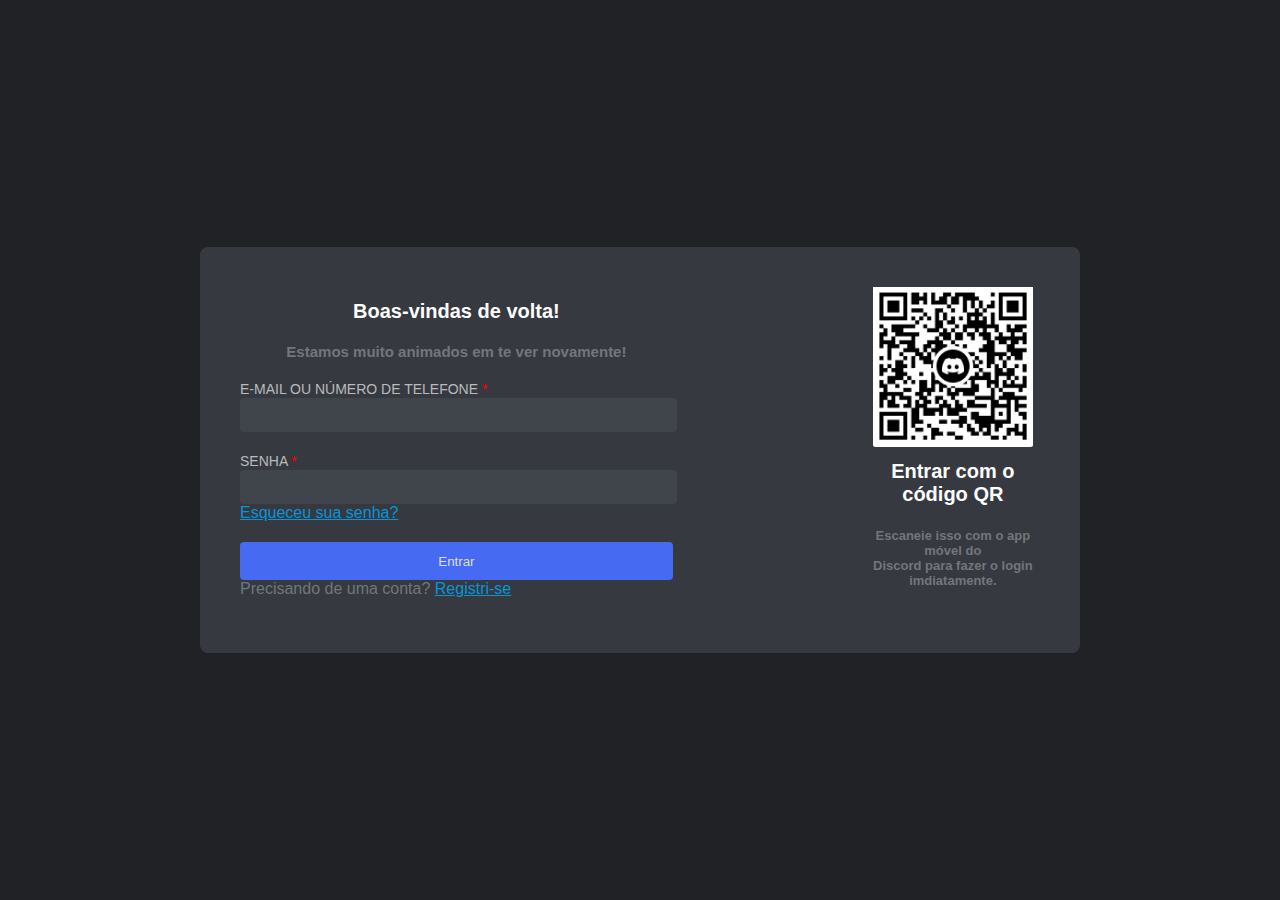
<file: index.html>
<!DOCTYPE html>
<html lang="pt-br">
<head>
  <meta charset="UTF-8">
  <meta http-equiv="X-UA-Compatible" content="IE=edge">
  <meta name="viewport" content="width=device-width, initial-scale=1.0">
  <link rel="stylesheet" href="style.css">
  <title>Discord_login</title>
</head>
<body>
  <div class="login-container">
    <form>
      <h1>Boas-vindas de volta!</h1>
      <h4>Estamos muito animados em te ver novamente!</h4>
      <div class="input-group">
        <label for="email">E-MAIL OU NÚMERO DE TELEFONE<span style="color: red"> *</span></label>
        <input type="text" id="email" required>
        <i class="fas fa-envelope icon"></i>
      </div>

      <div class="input-group">
        <label for="password">SENHA<span style="color: red"> *</span></label>
        <input type="password" id="password" required>
        <i class="fas fa-lock icon"></i>
        <div> 
          <a href="esqueceusuasenha.html" target="_blank">Esqueceu sua senha?</a> <br>
        </div>
      </div>

      <div class="button-group">
        <button type="submit">Entrar</button>
        <div class="need-account"> 
          <label>Precisando de uma conta?</label> <a href="registrise.html" target="_blank">Registri-se</a> 
        </div>
      </div>
    </form>

    <div class="qrcode-container">
      <img src="qrcode.png">
      <h1>Entrar com o código QR</h1>
      <h5>Escaneie isso com o app móvel do <br>
        Discord para fazer o login <br>
        imdiatamente.</h5>
    </div>
  </div>
</body>
</html>
</file>
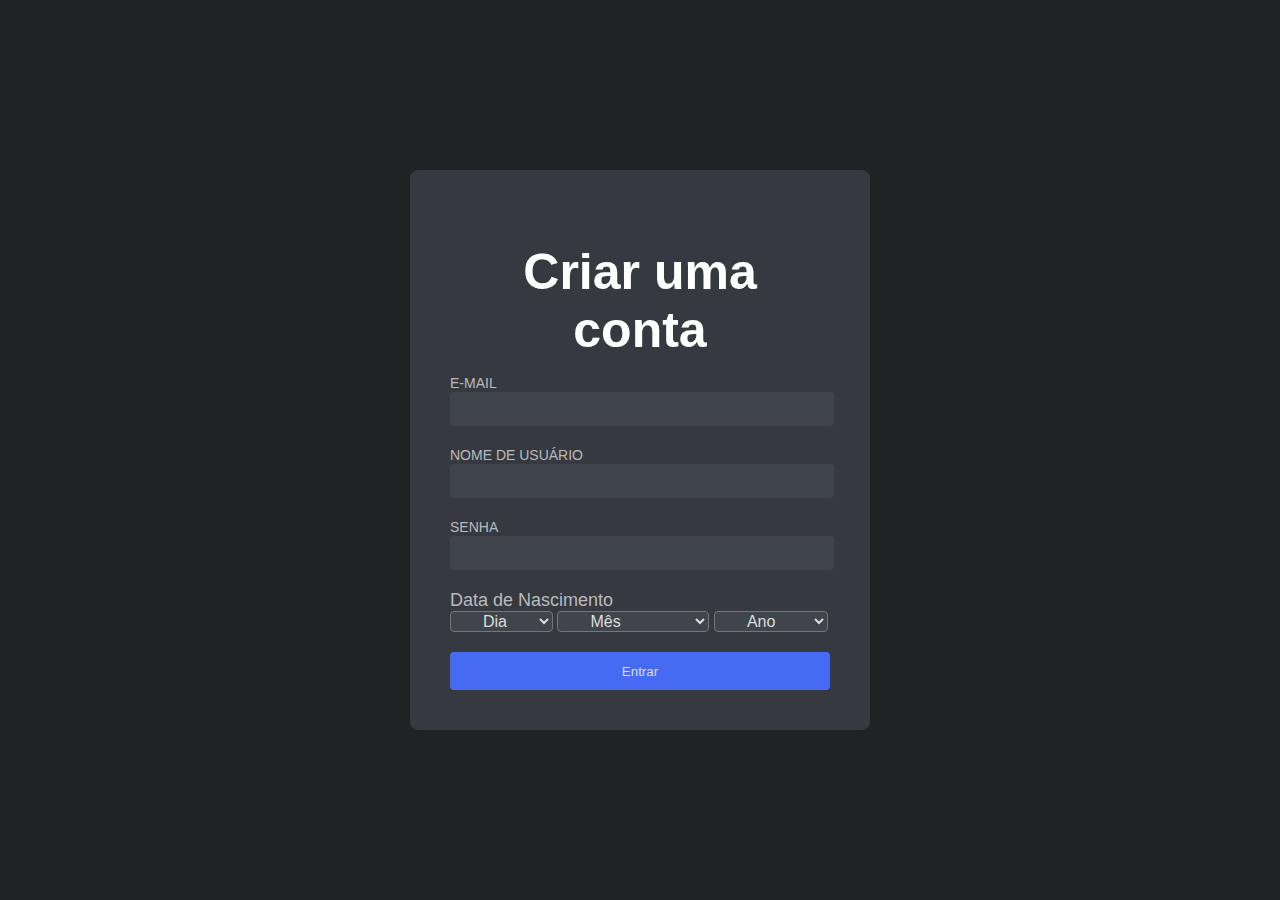
<file: registrise.html>
<!DOCTYPE html>
<html lang="pt-br">
<head>
  <meta charset="UTF-8">
  <meta http-equiv="X-UA-Compatible" content="IE=edge">
  <meta name="viewport" content="width=device-width, initial-scale=1.0">
  <link rel="stylesheet" href="style.css">
  <title>Registri-se</title>
</head>
<body>
  <div class="login-container1">
    <h1>Criar uma conta</h1>
    <form>
      <div class="input-group">
        <label for="email">E-MAIL</label>
        <input type="text" id="email" required>
        <i class="fas fa-envelope icon"></i>
      </div>

      <div class="input-group">
        <label for="username">NOME DE USUÁRIO</label>
        <input type="text" id="username" required>
        <i class="fas fa-envelope icon"></i>
      </div>

      <div class="input-group">
        <label for="password">SENHA</label>
        <input type="password" id="password" required>
        <i class="fas fa-lock icon"></i>
    
      </div>

      <div class="input-group1">
        <label>Data de Nascimento</label>
      </div>
      <div class="input-group">
        
        <label for="day"></label>
  <select id="day" required>
    <option value="">Dia</option>
    <script>
      for (var i = 1; i <= 31; i++) {
        var optionValue = i < 10 ? "0" + i : i;
        document.write('<option value="' + optionValue + '">' + optionValue + '</option>');
      }
    </script>
        </select>
          <label for="month"></label>
          <select id="month" required>
            <option value="">Mês</option>
            <script>
              var months = ["Janeiro", "Fevereiro", "Março", "Abril", "Maio", "Junho", "Julho", "Agosto", "Setembro", "Outubro", "Novembro", "Dezembro"];
              for (var i = 0; i < months.length; i++) {
                var optionValue = (i + 1 < 10) ? "0" + (i + 1) : (i + 1);
                document.write('<option value="' + optionValue + '">' + months[i] + '</option>');
              }
            </script>
          </select>
          <label for="year"></label>
          <select id="year" required>
            <option value="">Ano</option>
            <script>
              var currentYear = new Date().getFullYear();
              for (var i = currentYear - 100; i <= currentYear; i++) {
                document.write('<option value="' + i + '">' + i + '</option>');
              }
            </script>
          </select>
        </select>
      </div>
      <div class="button-group">
        <button type="submit">Entrar</button>
      </div>
    </form>
  </div>
</body>
</html>
</file>
<file: style.css>
body {
    background-color: #202225;
    font-family: 'Segoe UI', Tahoma, Geneva, Verdana, sans-serif;
    display: flex;
    align-items: center;
    justify-content: center;
    height: 100vh;
    margin: 0;
  }
  
  
  .login-container {
    background-color: #36393F;
    border-radius: 8px;
    padding: 40px;
    width: 800px;
    max-width: 100%;
    display: flex;
    flex-wrap: wrap;
    column-gap: 200px;
    
  }
  
  .login-container h1 {
    color: #FFFFFF;
    font-size: 20px;
    margin-bottom: 0px;
    text-align: center;
  }
  .login-container h4 {
    color: #72767D;
    font-size: 15px;
    margin-bottom: 20px;
    text-align: center;
  }
  .login-container h5 {
    color: #72767D;
    font-size: 13px;
    margin-bottom: 25px;
    text-align: center;
  }
  
  .input-group {
    margin-bottom: 20px;
    
  }
  
  .input-group label {
    color: #B9BBBE;
    font-size: 14px;
    margin-bottom: 4px;
  }
  .input-group input {
    background-color: #40444B;
    border-radius: 4px;
    border: none;
    color: #DCDDDE;
    height: 30px;
    padding: 2px;
    width: 100%;
  }
  a{
    color: #0894db; 
  }
  
  .input-group input:focus { 
    outline: none;
  }
  
  .input-group .icon {
    color: #72767D;
    position: absolute;
    top: 12px;
    right: 10px;
  }
 
  .input-group button:hover {
    background-color: #677BC4;
  }
 .need-account {
  color: #72767D;
 }
 .button-group button{
  background-color: #466bf2;
  color:#DCDDDE;
  border: none;
  border-radius: 4px;
  cursor: pointer;
  height: 38px;
  padding: 10px;
  width: 100%;
  display: block;
  margin-top: 20px;
  box-sizing: border-box;
 }
 .qrcode-container {
 
  display: flex;
  flex-direction: column;
  align-items: center;
  justify-content: center;
  width: 20%;
}
.qrcode-container img{
  max-width: 100%;
  height: auto;
  width: 420px;
  align-items: center;
}
select {
  padding-inline: 28px;
  font-size: 16px;
  border-radius: 4px;
  background-color: #40444B;
  color:#DCDDDE;
  scrollbar-color:#40444B;
  
}
select:focus { 
  outline: none;
}

.login-container1 {
  background-color: #36393F;
  border-radius: 8px;
  padding: 40px;
  width: 380px;
  max-width: 100%;
  flex-wrap: wrap;
  column-gap: 200px;
}

.login-container1 h1 {
  color: #FFFFFF;
  font-size: 50px;
  margin-bottom: 15px;
  text-align: center;
}

.login-container1 h4 {
  color: #72767D;
  font-size: 15px;
  margin-bottom: 20px;
  text-align: center;
}
.login-container1 h5 {
  color: #72767D;
  font-size: 13px;
  margin-bottom: 25px;
  text-align: center;
}

.input-group1 label {
  color: #B9BBBE;
  font-size: 18px;
  margin-bottom: 4px;
}
</file>
